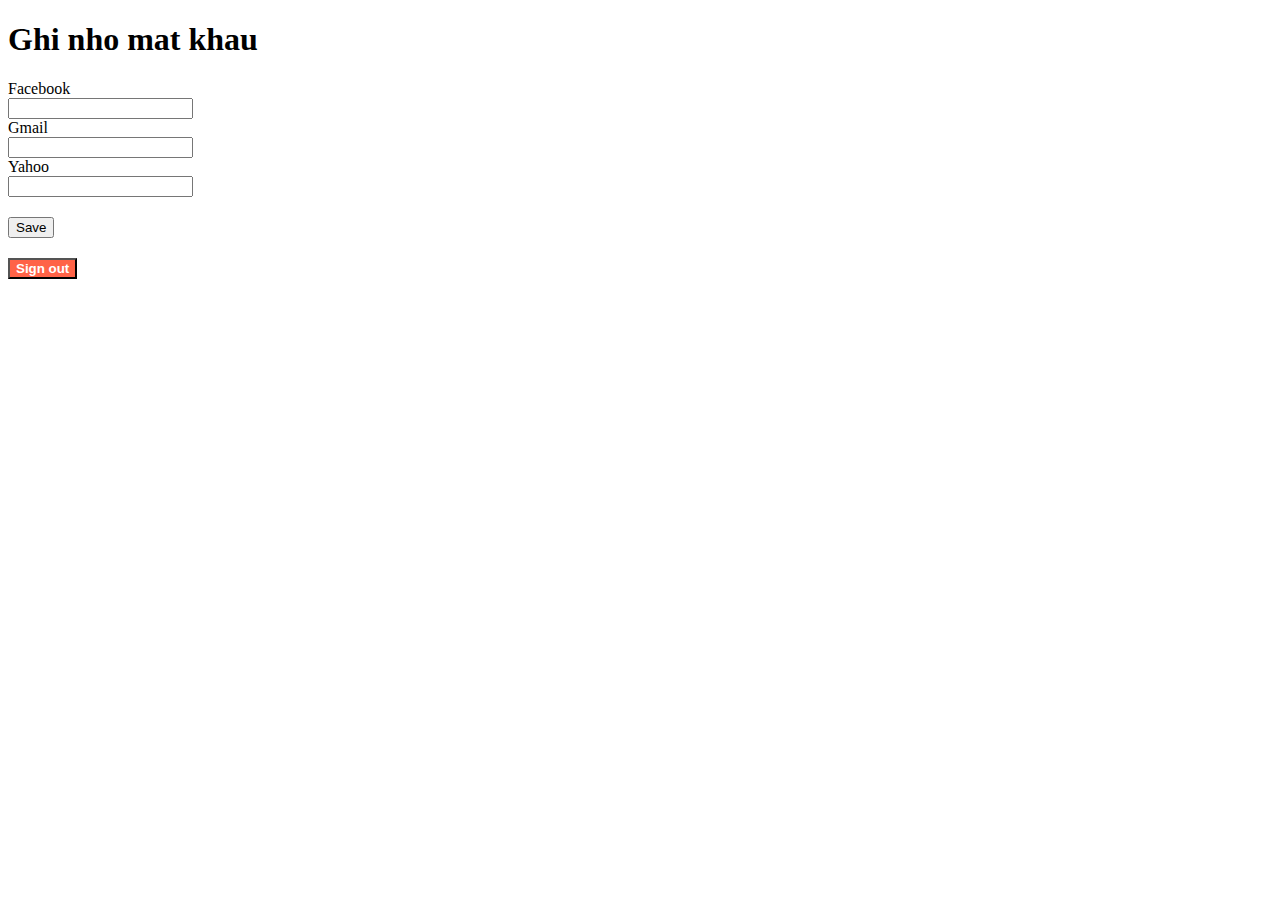
<file: index.html>
<!DOCTYPE html>
<html lang="en">
<head>
  <meta charset="UTF-8">
  <meta name="viewport" content="width=device-width, initial-scale=1.0">
  <link rel="stylesheet" href="home.css">
  <title>Passwords</title>
</head>
<body>
  <div id="wrapper">
    <div id="header">
      <h1>Ghi nho mat khau</h1>
    </div>
    <div id="body">
      <div class="item">
        <div>Facebook</div>
        <div><input id="fb-input"/></div>
      </div>
      <div class="item">
        <div>Gmail</div>
        <div><input id="gm-input"/></div>
      </div>
      <div class="item">
        <div>Yahoo</div>
        <div><input id="ya-input"/></div>
      </div>
      <button id="save-button">Save</button>
    </div>
    <div id="footer">
      <button id="signout-button">Sign out</button>
    </div>
  </div>
<script src="home.js"></script>
</body>
</html>
</file>
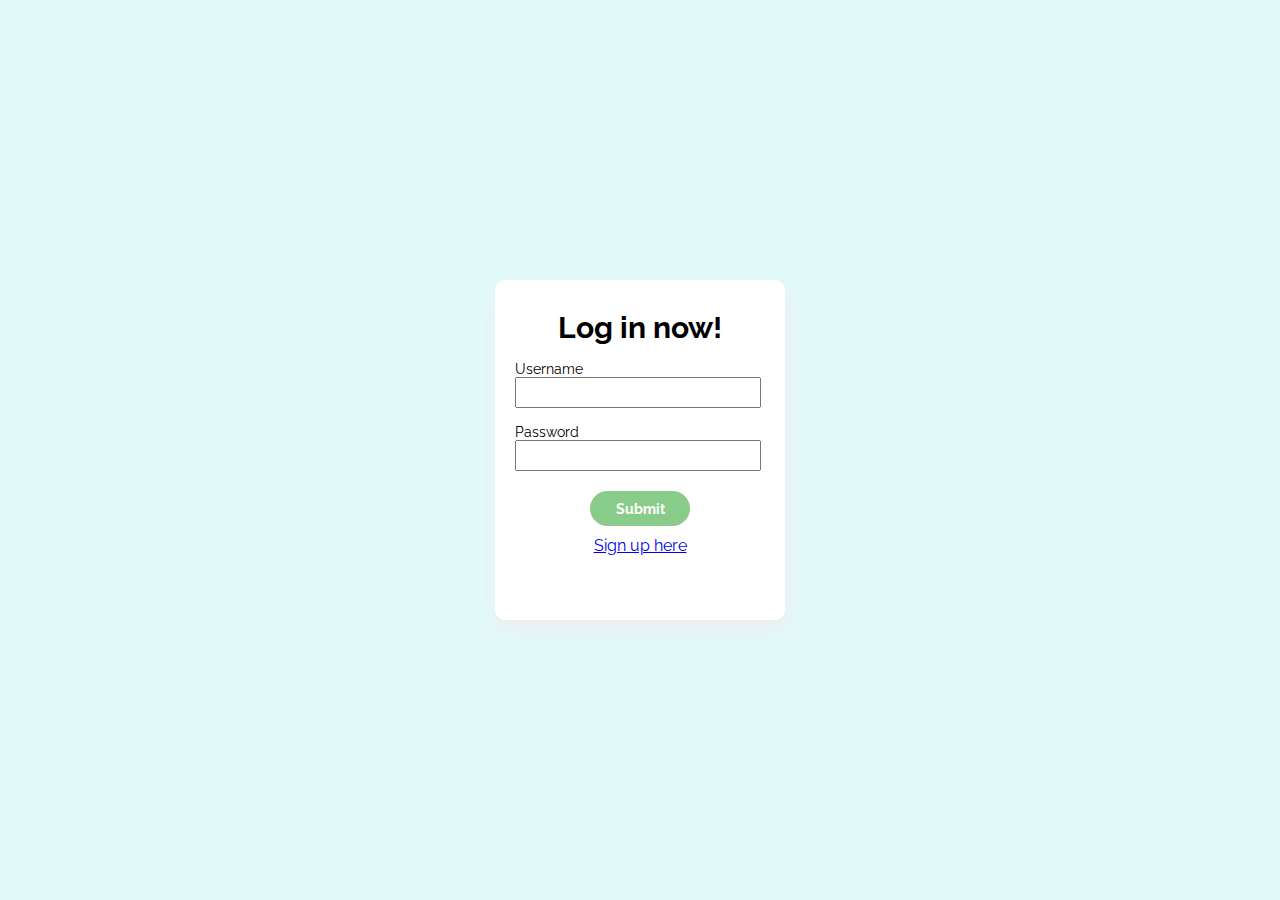
<file: login2.html>
<!DOCTYPE html>
<html lang="en">
<head>
  <meta charset="UTF-8">
  <meta name="viewport" content="width=device-width, initial-scale=1.0">
  <title>Log in</title>
  <link href="https://fonts.googleapis.com/css2?family=Raleway:wght@300;700&display=swap" rel="stylesheet">
  <link rel="stylesheet" href="login2.css">
</head>
<body>
  <div id="wrapper">
    <div id="header"></div>
    <div id="body">
      <div id="card">
        <div id="card-title">Log in now!</div> 
        <div class="input-wrapper">
          <div class="input-label">Username</div>
          <div class="input-con">
            <input type="text" id="username-input">
          </div>
        </div>
        <div class="input-wrapper">
          <div class="input-label">Password</div>
          <div class="input-con">
            <input type="password" id="password-input">
          </div>
        </div>
        <div id="button-wrapper">
          <button id="submit-button">Submit</button>
        </div> 
        <div id="error-mess"></div>
        <div style="text-align: center;"><a href="signup.html">Sign up here</a></div>
      </div>
    </div>
    <div id="footer"></div>
  </div>
  <script src="login2.js"></script>
</body>
</html>
</file>
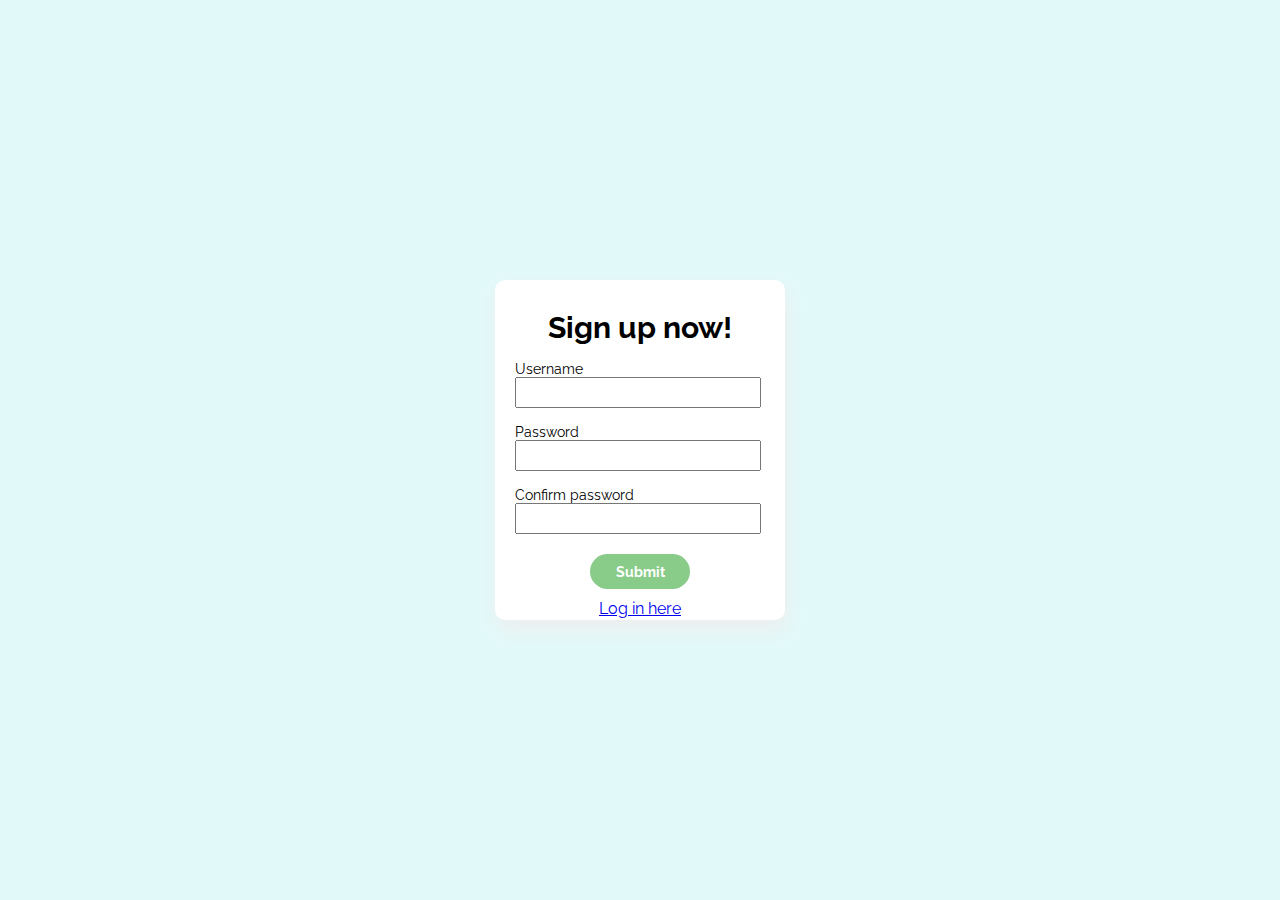
<file: signup.html>
<!DOCTYPE html>
<html lang="en">
<head>
  <meta charset="UTF-8">
  <meta name="viewport" content="width=device-width, initial-scale=1.0">
  <title>Sign up</title>
  <link href="https://fonts.googleapis.com/css2?family=Raleway:wght@300;700&display=swap" rel="stylesheet">
  <link rel="stylesheet" href="login2.css">
</head>
<body>
  <div id="wrapper">
    <div id="header"></div>
    <div id="body">
      <div id="card">
        <div id="card-title">Sign up now!</div> 
        <div class="input-wrapper">
          <div class="input-label">Username</div>
          <div class="input-con">
            <input type="text" id="username-input">
          </div>
        </div>
        <div class="input-wrapper">
          <div class="input-label">Password</div>
          <div class="input-con">
            <input type="password" id="password-input">
          </div>
        </div>
        <div class="input-wrapper">
          <div class="input-label">Confirm password</div>
          <div class="input-con">
            <input type="password" id="cf-password-input">
          </div>
        </div>
        <div id="button-wrapper">
          <button id="submit-button">Submit</button>
        </div> 
        <div id="error-mess"></div>
        <div style="text-align: center;"><a href="login2.html">Log in here</a></div>
      </div>
    </div>
    <div id="footer"></div>
  </div>
  <script src="login2.js"></script>
</body>
</html>
</file>
<file: home.css>
#save-button, #signout-button {
  margin-top: 20px;
}

#signout-button {
  background-color: tomato;
  color: white;
  font-weight: bold;
}
</file>
<file: login2.css>
body {
  margin: 0;
  padding: 0;
  font-family: 'Raleway';
}
#wrapper {
  height: 100vh;
  width: 100vw;
  
  background-color: rgb(226, 249, 250);

  display: flex;
  flex-direction: column;
  justify-content: space-between;
}

#body {
  display: flex;
  justify-content: center;
  align-items: center;
}

#card {
  height: 300px;
  width: 250px;
  padding: 20px;

  background-color: rgb(255, 255, 255);
  border-radius: 10px;
  box-shadow: 2px 10px 20px 0px rgb(238, 238, 238);
}

#card-title {
  font-weight: bold;
  font-size: 30px;
  text-align: center;
  margin: 10px 0px;
}

.input-label {
  font-size: 14px;
}

.input-wrapper {
  margin-top: 16px;
}

.input-con input {
  height: 25px;
  width: 95%;
}

#button-wrapper {
  width: 100%;
  display: flex;
  justify-content: center;
  margin-top: 20px;
}

#button-wrapper button {
  cursor: pointer;
  background-color: rgb(137, 204, 137);
  outline: none;
  border: 0px;
  border-radius: 100px;

  height: 35px;
  width: 100px;

  color: white;
  font-size: 14px;
  font-family: 'Raleway';
  font-weight: bold;

  transition: all 0.3s;
}

#button-wrapper button:hover {
  opacity: 0.7;
}

#button-wrapper button:active {
  opacity: 0.5;
}

#error-mess {
  margin-top: 10px;

  text-align: center;
  color: rgb(238, 90, 90);
  font-size: 12px;
}
</file>
